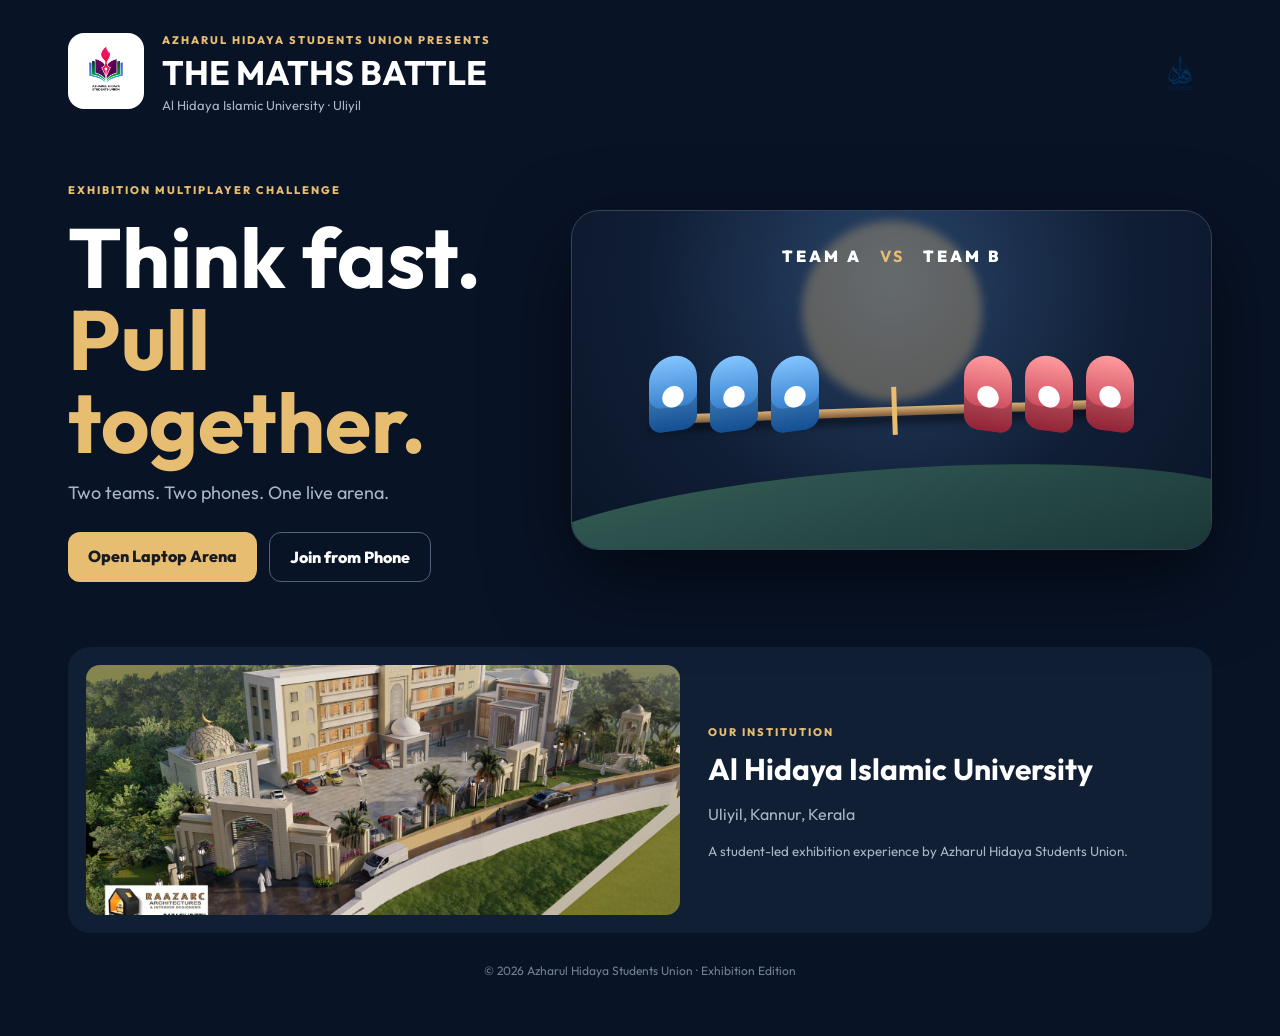
<file: index.html>
<!doctype html><html lang="en"><head><meta charset="utf-8"><meta name="viewport" content="width=device-width,initial-scale=1"><title>Azharul Hidaya | Maths Battle</title><link rel="stylesheet" href="styles.css"></head><body class="landing"><main class="landing-wrap"><header class="brand"><img src="assets/union-logo.png" alt="Azharul Hidaya Students Union"><div><span>AZHARUL HIDAYA STUDENTS UNION PRESENTS</span><h1>THE MATHS BATTLE</h1><p>Al Hidaya Islamic University · Uliyil</p></div><img class="college-mark" src="assets/college-logo.png" alt="Al Hidaya Islamic University"></header><section class="hero"><div class="hero-copy"><span class="eyebrow">EXHIBITION MULTIPLAYER CHALLENGE</span><h2>Think fast.<br><em>Pull together.</em></h2><p>Two teams. Two phones. One live arena.</p><div class="actions"><a class="btn primary" href="host.html">Open Laptop Arena</a><a class="btn secondary" href="player.html">Join from Phone</a></div></div><div class="hero-art"><div class="sun"></div><div class="arena-label">TEAM A <b>VS</b> TEAM B</div><div class="rope"><i></i></div><div class="pullers left"><span>●</span><span>●</span><span>●</span></div><div class="pullers right"><span>●</span><span>●</span><span>●</span></div><div class="ground"></div></div></section><section class="campus"><img src="assets/campus-photo.jpeg" alt="Al Hidaya campus"><div><span class="eyebrow">OUR INSTITUTION</span><h2>Al Hidaya Islamic University</h2><p>Uliyil, Kannur, Kerala</p><small>A student-led exhibition experience by Azharul Hidaya Students Union.</small></div></section><footer>© 2026 Azharul Hidaya Students Union · Exhibition Edition</footer></main></body></html>
</file>
<file: styles.css>
@import url('https://fonts.googleapis.com/css2?family=Outfit:wght@400;500;600;700;800;900&display=swap');
:root{--navy:#081326;--navy2:#101f39;--gold:#e7bd72;--cream:#f4ead8;--muted:#a9b6c9;--blue:#3b91f4;--red:#f05d65;--green:#60d6a0}*{box-sizing:border-box}body{margin:0;font-family:Outfit,system-ui,sans-serif;background:var(--navy);color:#fff}a{color:inherit;text-decoration:none}.landing-wrap{max-width:1200px;margin:auto;padding:28px}.brand{display:flex;align-items:center;gap:18px}.brand img{width:76px;height:76px;object-fit:contain;background:#fff;border-radius:16px;padding:5px}.brand .college-mark{margin-left:auto;width:64px;height:64px;background:#081326}.brand span,.eyebrow{font-size:11px;letter-spacing:2px;color:var(--gold);font-weight:800}.brand h1{font-size:clamp(20px,3vw,34px);margin:3px 0}.brand p{margin:0;color:var(--muted);font-size:13px}.hero{display:grid;grid-template-columns:.85fr 1.15fr;gap:30px;align-items:center;padding:65px 0}.hero h2{font-size:clamp(44px,7vw,84px);line-height:.98;margin:18px 0}.hero h2 em{font-style:normal;color:var(--gold)}.hero-copy p{color:var(--muted);font-size:18px}.actions{display:flex;gap:12px;flex-wrap:wrap;margin-top:28px}.btn{padding:14px 20px;border-radius:12px;font-weight:800}.primary{background:var(--gold);color:#1a1b21}.secondary{border:1px solid #52627a}.hero-art{height:340px;border:1px solid #35435a;border-radius:28px;position:relative;overflow:hidden;background:radial-gradient(circle at 50% 20%,#29456a,#101e35 58%,#091426);box-shadow:0 30px 80px #0008;perspective:700px}.sun{position:absolute;width:180px;height:180px;border-radius:50%;background:#e9bd7550;filter:blur(5px);left:calc(50% - 90px);top:10px}.arena-label{position:absolute;top:35px;left:0;right:0;text-align:center;font-weight:900;letter-spacing:3px}.arena-label b{color:var(--gold);padding:0 12px}.rope{position:absolute;left:12%;right:12%;top:58%;height:9px;background:linear-gradient(#d6b17a,#815b37);border-radius:20px;transform:rotate(-2deg);box-shadow:0 7px 8px #0008;animation:sway 2.5s ease-in-out infinite alternate}.rope i{position:absolute;left:50%;top:-20px;width:5px;height:48px;background:var(--gold)}.pullers{position:absolute;top:43%;display:flex;gap:13px}.pullers span{display:grid;place-items:center;width:48px;height:75px;border-radius:24px 24px 13px 13px;font-size:28px;color:#fff;box-shadow:inset 0 -24px #0003;transform:skewY(-8deg)}.pullers.left{left:12%}.pullers.right{right:12%;transform:scaleX(-1)}.pullers.left span{background:linear-gradient(#83c5ff,#1763b8)}.pullers.right span{background:linear-gradient(#ff9b9e,#b82c44)}.ground{position:absolute;bottom:-60px;left:-10%;width:120%;height:140px;background:linear-gradient(170deg,#355d56,#142f31);transform:rotate(-4deg);border-radius:50%}.campus{display:grid;grid-template-columns:1.1fr .9fr;gap:28px;align-items:center;background:#111f35;padding:18px;border-radius:22px}.campus img{width:100%;height:250px;object-fit:cover;border-radius:14px}.campus h2{font-size:30px;margin:10px 0}.campus p,.campus small{color:var(--muted)}footer{text-align:center;color:#728198;padding:30px;font-size:12px}.panel{max-width:1100px;margin:30px auto;padding:24px}.panel-head{display:flex;align-items:center;gap:14px;margin-bottom:24px}.panel-head img{width:54px;height:54px;object-fit:contain;background:#fff;border-radius:12px;padding:4px}.panel-head h1{margin:0;font-size:25px}.panel-head p{margin:3px 0;color:var(--muted);font-size:13px}.card{background:var(--navy2);border:1px solid #2a3b55;border-radius:18px;padding:22px;margin:14px 0}.field{display:block;width:100%;background:#071225;border:1px solid #40516a;border-radius:10px;color:#fff;padding:14px;font:inherit;margin:8px 0 14px}.btn:disabled{opacity:.45}.team-grid{display:grid;grid-template-columns:1fr 1fr;gap:14px}.team-card{padding:18px;border-radius:16px;background:#102e52;border:1px solid #2c5b8e}.team-card.red{background:#401d2b;border-color:#7c3444}.team-card h2{margin:0 0 10px}.arena-board{background:radial-gradient(circle at 50% 0,#29476b,#101f39 60%);border-radius:22px;padding:22px;border:1px solid #42536a}.scoreline{display:flex;justify-content:space-between;font-weight:900;font-size:24px}.scoreline .a{color:#73baff}.scoreline .b{color:#ff8b91}.track{height:24px;background:#070e1a;border-radius:30px;margin:28px 0;position:relative;border:1px solid #617087}.marker{position:absolute;top:-12px;width:48px;height:48px;border-radius:50%;background:var(--gold);border:5px solid #fff;left:calc(50% - 24px);transition:left .5s}.timer{text-align:center;font-size:42px;font-weight:900;color:var(--gold)}.room-code{font-size:34px;letter-spacing:7px;color:var(--gold);font-weight:900}.status{color:var(--muted);font-size:13px}.qr{width:150px;height:150px;background:white;padding:6px;border-radius:12px}.question{font-size:28px;font-weight:800;margin:18px 0}.answer-row{display:flex;gap:10px}.answer-row input{flex:1}.notice{padding:12px;border-radius:10px;background:#142a42;color:#c7d8ed}.hidden{display:none!important}@keyframes sway{from{transform:rotate(-3deg) translateY(-3px)}to{transform:rotate(2deg) translateY(3px)}}@media(max-width:760px){.landing-wrap{padding:18px}.brand img{width:54px;height:54px}.brand .college-mark{width:48px;height:48px}.hero{grid-template-columns:1fr;padding:42px 0}.hero-art{height:270px}.campus{grid-template-columns:1fr}.campus img{height:190px}.panel{padding:14px;margin:12px auto}.team-grid{grid-template-columns:1fr}.scoreline{font-size:18px}}

/* ==================================
   AZHARUL HIDAYA - 2D ARENA
================================== */

#three-arena {
  width: 100%;
  height: 480px;
  min-height: 320px;
  position: relative;
  overflow: hidden;
  border-radius: 20px;
  margin: 18px 0;
  background: #d9efff;
  border: 3px solid #e7bd72;
  box-shadow: 0 12px 30px rgba(0,0,0,.25);
}

#three-arena canvas {
  display: block;
  width: 100%;
  height: 100%;
}

.arena-board {
  overflow: hidden;
}

@media (max-width: 600px) {
  #three-arena {
    height: 350px;
    min-height: 300px;
    border-radius: 14px;
  }
}
</file>
